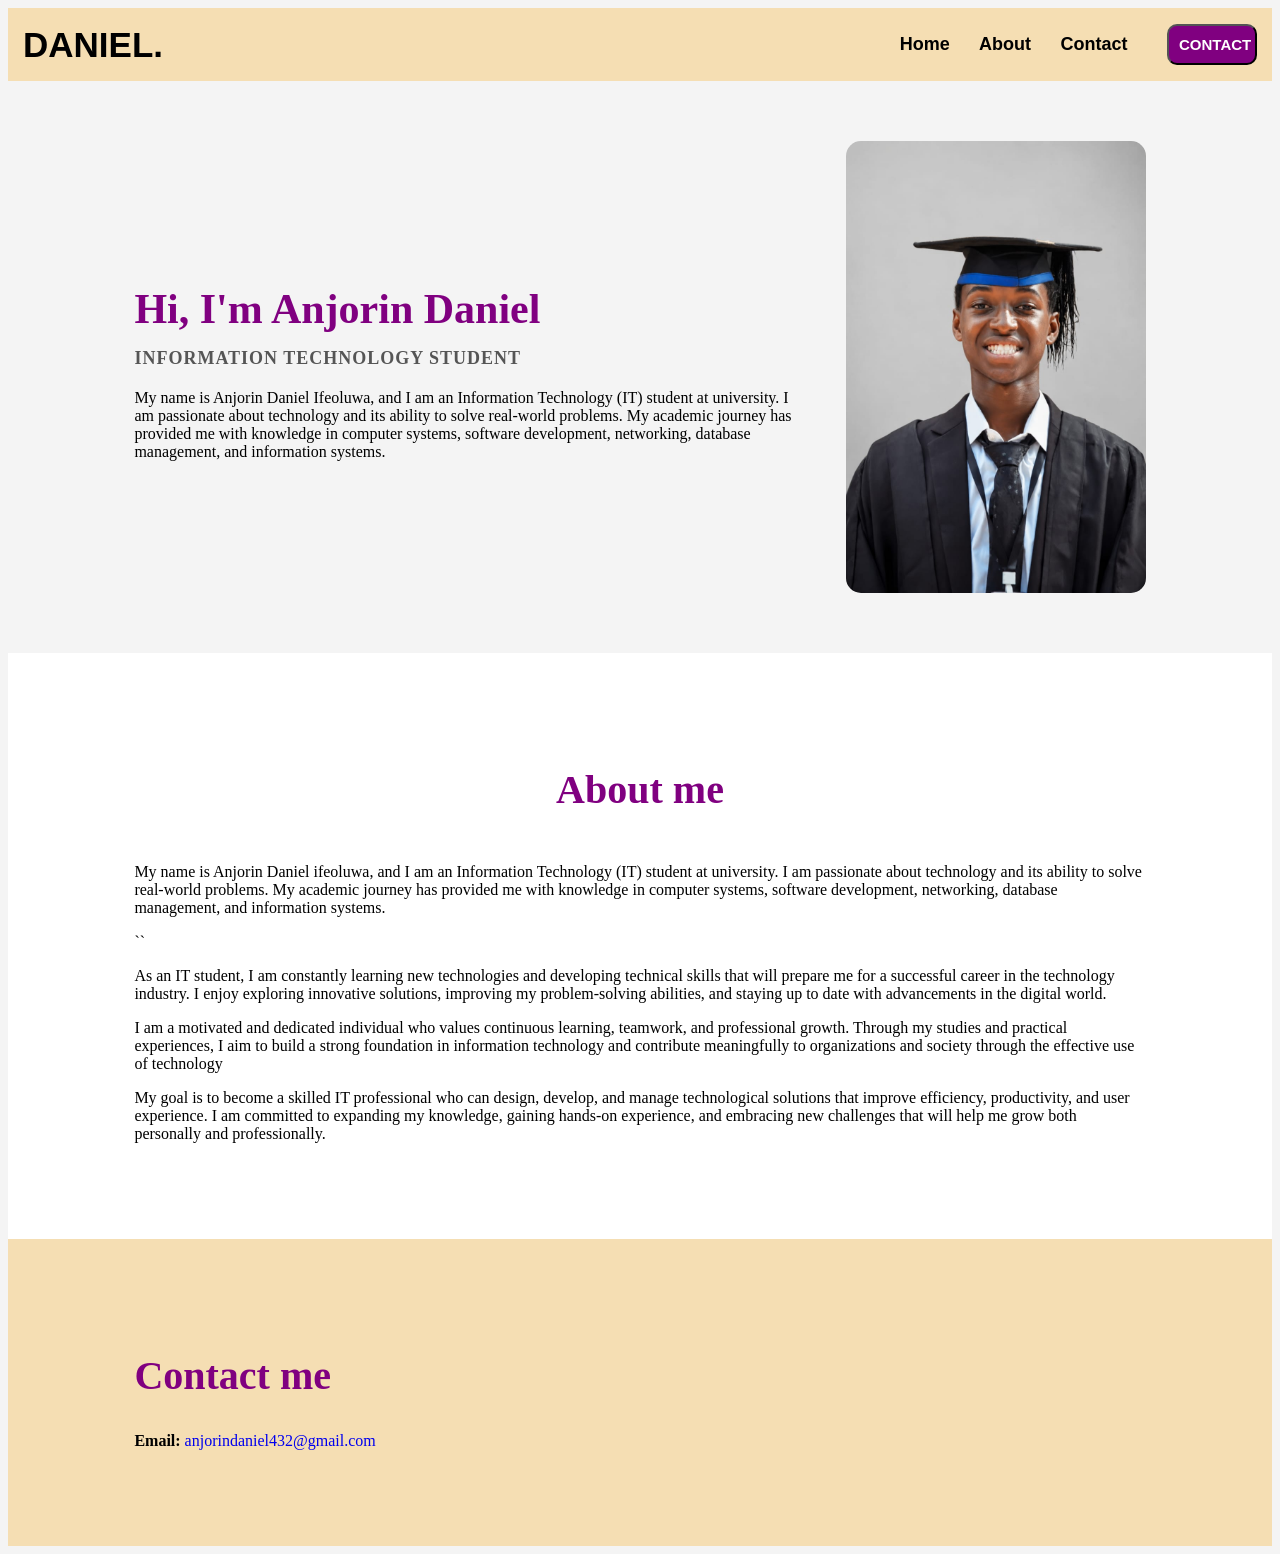
<file: index.html>
<!DOCTYPE html>
<html lang="en">
<head>
    <meta charset="UTF-8">
    <meta name="viewport" content="width=device-width, initial-scale=1.0">
    <title>MY PERSONAL PORTFOLIO</title>
    <link rel="stylesheet" href="me.css">
</head>
<body>
    <nav class="navbar">
        <div class="navdiv">
            <div class="logo"><a href="#">DANIEL.</a></div>
            <ul>
                <li><a href="me.html">Home</a></li>
                <li><a href="#about">About</a></li>
                <li><a href="#contact">Contact</a></li>
                <button><a href="https://wa.me/2348069100593">CONTACT</a></button>
            </ul>

        </div>

    </nav>
    <main class="profile-container">
        <div class="profile-text">
            <h1>Hi, I'm Anjorin Daniel</h1>
            <h2>INFORMATION TECHNOLOGY STUDENT</h2>
            <P>My name is Anjorin Daniel Ifeoluwa, and I am an Information Technology (IT) student at university. 
        I am passionate about technology and its ability to solve real-world problems. My academic journey 
        has provided me with knowledge in computer systems, software development, networking, database 
        management, and information systems.</P>

        </div>
        <div class="profile-image">
            <img src="me.jpeg" alt="Anjorin Daniel Ifeoluwa">

        </div>
    </main>

    <section id="about" class="section">

        <h2>About me</h2>
        
        <p>My name is Anjorin Daniel ifeoluwa, and I am an Information Technology (IT) student at university. I am passionate about technology and its ability to solve real-world problems. My academic journey has provided me with knowledge in computer systems, software development, networking, database management, and information systems.
</p>``
        <p>As an IT student, I am constantly learning new technologies and developing technical skills that will prepare me for a successful career in the technology industry. I enjoy exploring innovative solutions, improving my problem-solving abilities, and staying up to date with advancements in the digital world.
</p>
        <p>I am a motivated and dedicated individual who values continuous learning, teamwork, and professional growth. Through my studies and practical experiences, I aim to build a strong foundation in information technology and contribute meaningfully to organizations and society through the effective use of technology</p>
        <p>My goal is to become a skilled IT professional who can design, develop, and manage technological solutions that improve efficiency, productivity, and user experience. I am committed to expanding my knowledge, gaining hands-on experience, and embracing new challenges that will help me grow both personally and professionally.
</p>


    </section>

    <section id="contact" class="section">
        <h2>Contact me</h2>

        <p>
            <p><strong>Email:</strong><a href="email"> anjorindaniel432@gmail.com</a></p>
        </p>

    </section>

</body>
</html>
</file>
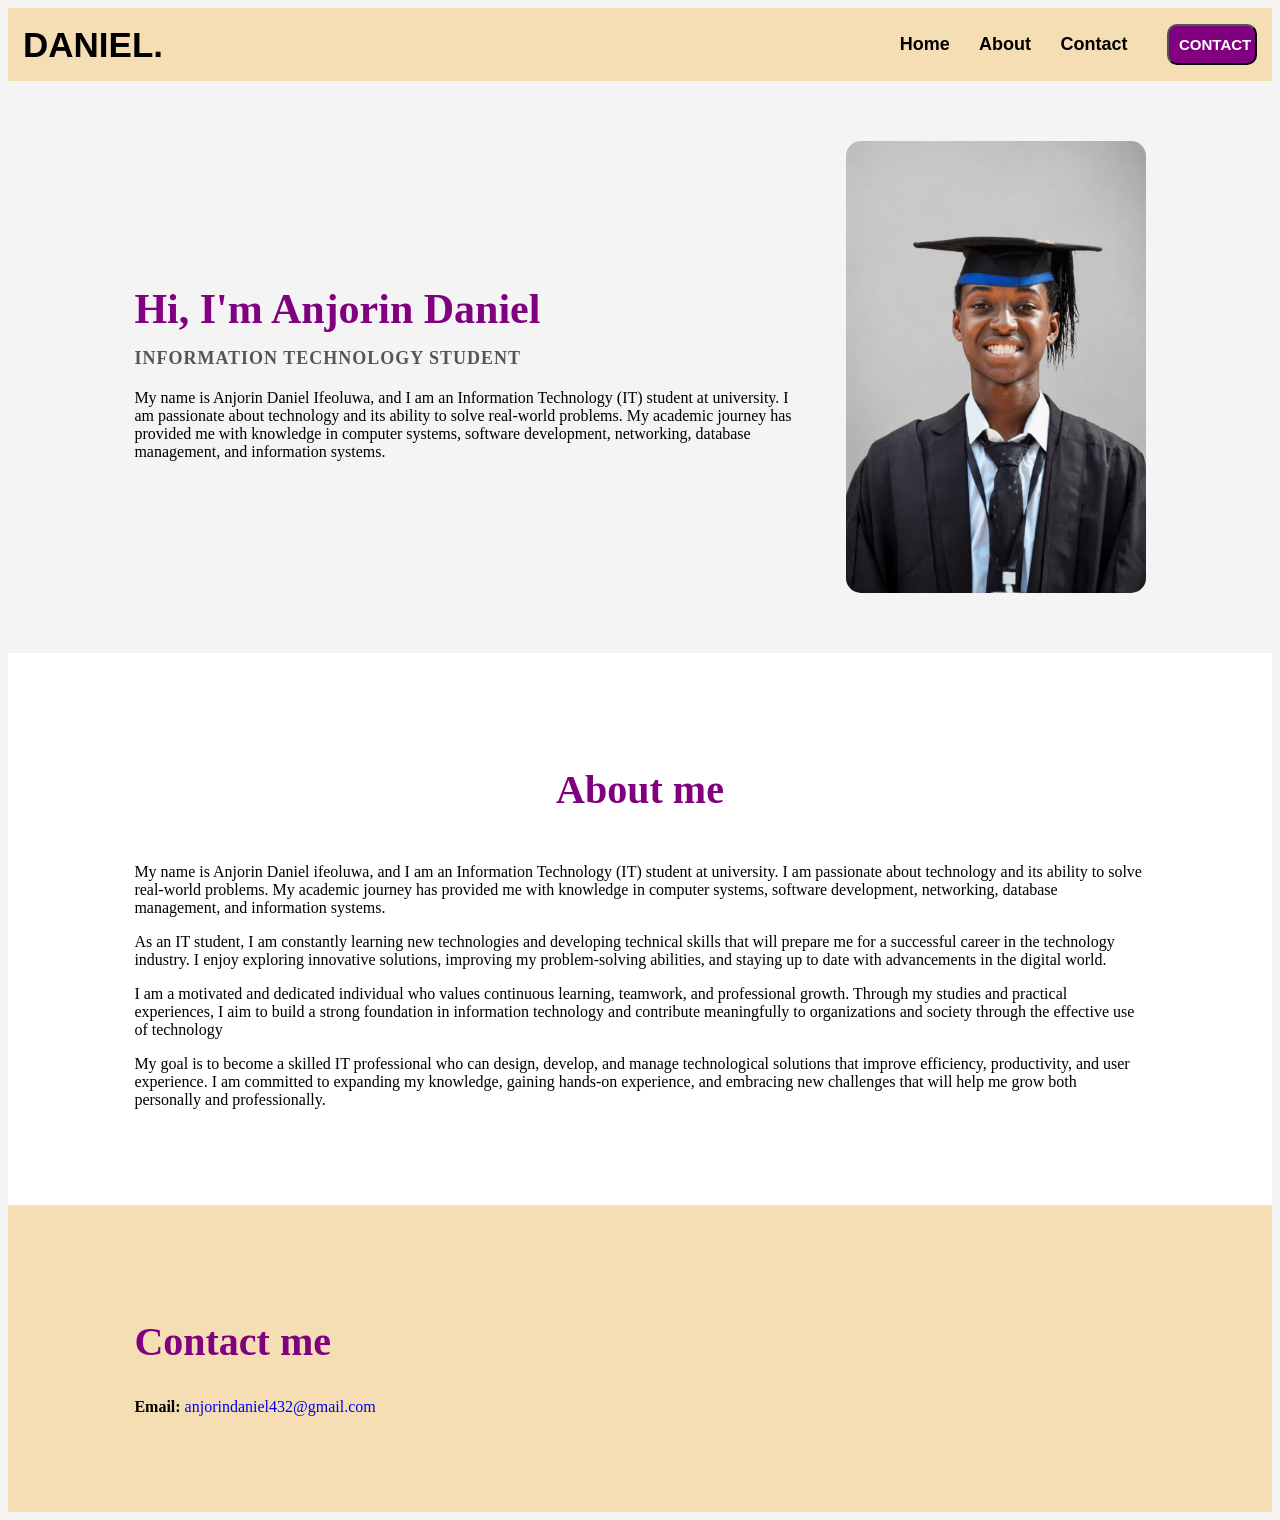
<file: me.html>
<!DOCTYPE html>
<html lang="en">
<head>
    <meta charset="UTF-8">
    <meta name="viewport" content="width=device-width, initial-scale=1.0">
    <title>MY PERSONAL PORTFOLIO</title>
    <link rel="stylesheet" href="me.css">
</head>
<body>
    <nav class="navbar">
        <div class="navdiv">
            <div class="logo"><a href="#">DANIEL.</a></div>
            <ul>
                <li><a href="me.html">Home</a></li>
                <li><a href="#about">About</a></li>
                <li><a href="#contact">Contact</a></li>
                <button><a href="https://wa.me/2348069100593">CONTACT</a></button>
            </ul>

        </div>

    </nav>
    <main class="profile-container">
        <div class="profile-text">
            <h1>Hi, I'm Anjorin Daniel</h1>
            <h2>INFORMATION TECHNOLOGY STUDENT</h2>
            <P>My name is Anjorin Daniel Ifeoluwa, and I am an Information Technology (IT) student at university. 
        I am passionate about technology and its ability to solve real-world problems. My academic journey 
        has provided me with knowledge in computer systems, software development, networking, database 
        management, and information systems.</P>

        </div>
        <div class="profile-image">
            <img src="me.jpeg" alt="Anjorin Daniel Ifeoluwa">

        </div>
    </main>

    <section id="about" class="section">

        <h2>About me</h2>
        
        <p>My name is Anjorin Daniel ifeoluwa, and I am an Information Technology (IT) student at university. I am passionate about technology and its ability to solve real-world problems. My academic journey has provided me with knowledge in computer systems, software development, networking, database management, and information systems.
</p>
        <p>As an IT student, I am constantly learning new technologies and developing technical skills that will prepare me for a successful career in the technology industry. I enjoy exploring innovative solutions, improving my problem-solving abilities, and staying up to date with advancements in the digital world.
</p>
        <p>I am a motivated and dedicated individual who values continuous learning, teamwork, and professional growth. Through my studies and practical experiences, I aim to build a strong foundation in information technology and contribute meaningfully to organizations and society through the effective use of technology</p>
        <p>My goal is to become a skilled IT professional who can design, develop, and manage technological solutions that improve efficiency, productivity, and user experience. I am committed to expanding my knowledge, gaining hands-on experience, and embracing new challenges that will help me grow both personally and professionally.
</p>


    </section>

    <section id="contact" class="section">
        <h2>Contact me</h2>

        <p>
            <p><strong>Email:</strong><a href="email"> anjorindaniel432@gmail.com</a></p>
        </p>

    </section>

</body>
</html>
</file>
<file: me.css>
*{
    text-decoration: none;
}
.navbar{
    background-color: wheat;
    font-family: 'Gill Sans', 'Gill Sans MT', Calibri, 'Trebuchet MS', sans-serif;
    padding-right: 15px;
    padding-left: 15px;
}
.navdiv{
    display: flex;
    align-items: center;
    justify-content: space-between;
}
.logo a{
    font-size: 35px;
    font-weight: 600;
    color: black;
}
li{
    list-style: none;
    display: inline-block;
}
li a{
    color: black;
    font-size: 18px;
    font-weight: bold;
    margin-right: 25px;
}
button{
    background-color: purple;
    margin-left: 10px;
    border-radius: 10px;
    padding: 10px;
    width: 90px;
}
button a{
    color: white;
    font-weight: bold;
    font-size: 15px;
}
body{
    background:#f4f4f4;
}
/*section*/
.profile-container {
  display: flex;
  justify-content: space-between; 
  align-items: center;            
  max-width: 1200px;
  margin: 60px auto;
  padding: 0 10%;
  gap: 50px;                      
}
.profile-text {
  flex: 1;                        
}

.profile-text h1{
    color: purple;
    font-size: 42px;
    margin-bottom: 10px;
}
.profile-text h2{
    font-size: 18px;
    letter-spacing: 1px;
    margin-bottom: 20px;
    color: #555;
}
.profile-image img{
    width: 300px;
    height: auto;
    border-radius: 15px;
    display: block;
    justify-content: flex-end;
}
/*about*/
#about{
    padding: 80px 10%;
    background-color: white;
}
#about h2{
    text-align: center;
    font-size: 40px;
    color: purple;
    margin-bottom: 50px;
}
/*contact*/
#contact{
    padding: 80px 10%;
    background-color: wheat;
}
#contact h2{
    font-size: 40px;
    color: purple;
}
</file>
